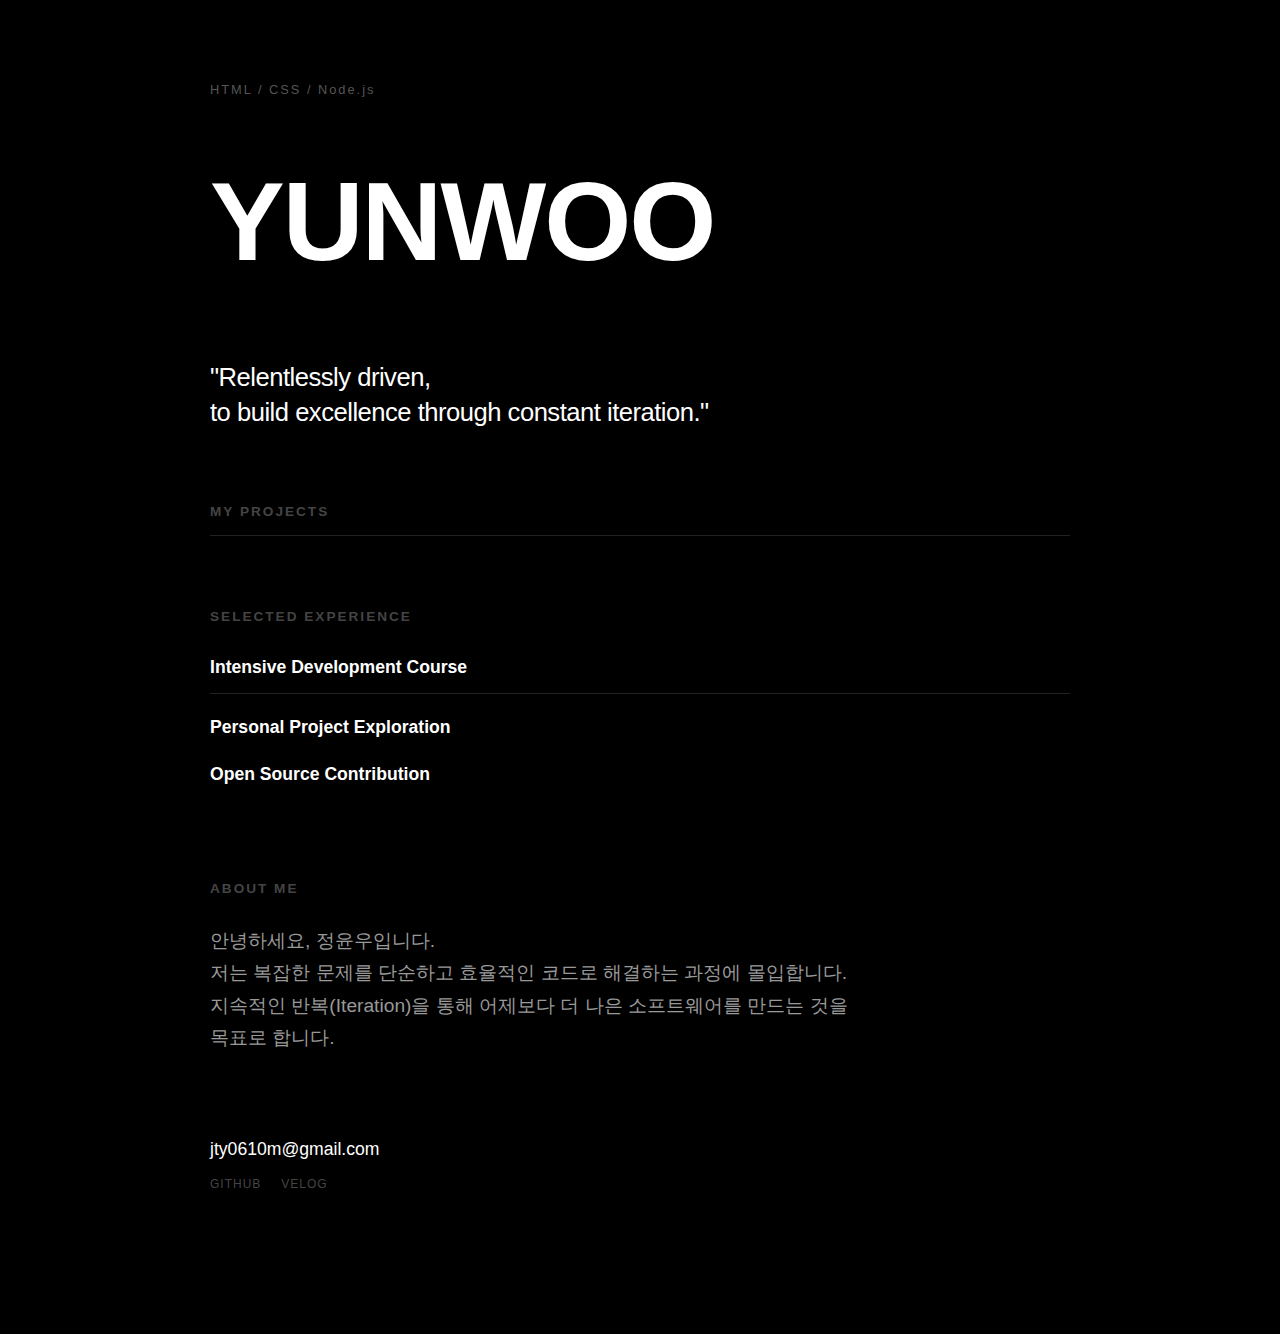
<file: index.html>
<!DOCTYPE html>
<html lang="ko">
<head>
    <meta charset="UTF-8">
    <meta name="viewport" content="width=device-width, initial-scale=1.0">
    <title>YUNWOO JUNG | Portfolio</title>
    <link rel="stylesheet" href="main.css">
</head>
<body>
    <main>
        <div class="tech-stack">HTML / CSS / Node.js</div>

        <h1>YUNWOO</h1>

        <div class="info-grid">
            <section class="slogan">
                <div class="slogan-text">
                    "Relentlessly driven,<br>
                    to build excellence through constant iteration."
                </div>
            </section>

            <section class="projects">
                <details>
                    <summary>
                        <div class="section-header">
                            <h2>My Projects</h2>
                            <span class="expand-hint" aria-label="Expand to see projects"></span>
                        </div>
                    </summary>
                    <div class="projects-list">
                        <a href="project1.html" class="project-item">
                            <a href="My First project/project1.html" class="project-item">
                                <span class="project-name">My First Project</span>
                                <span class="project-arrow">→</span>
                            </a>>

                        <div class="projects-list">
                        <a href="Concert-Reservation.html" class="project-item">
                            <a href="My second project/Concert-Reservation.html" class="project-item">
                                <span class="project-name">My Second Project</span>
                                <span class="project-arrow">→</span>
                            </a>>

                        <div class="project-item coming-soon">
                            <span class="project-name">Coming Soon!</span>
                        </div>
                    </div>
                </details>
            </section>

            <section class="experience">
                <h2>Selected Experience</h2>
                <ul>
                    <li>
                        <details>
                            <summary>
                                <div class="exp-item">
                                    <strong class="exp-title">Intensive Development Course</strong>
                                    <span class="expand-hint" aria-label="Expand for more details"></span>
                                </div>
                            </summary>
                            <div class="details-content">
                                <p class="course-name">프로그래머스 데브코스 (Dev Course)</p>
                                <p class="course-desc">
                                    실무 중심의 풀스택 개발 역량을 쌓으며 기술적 한계를 극복하는 법을 배웁니다.<br>
                                    협업 프로젝트를 통해 최적화된 아키텍처와 클린 코드를 탐구합니다.
                                </p>
                            </div>
                        </details>
                    </li>
                    <li><strong>Personal Project Exploration</strong></li>
                    <li><strong>Open Source Contribution</strong></li>
                </ul>
            </section>

            <section class="about-me">
                <h2>About Me</h2>
                <div class="about-content">
                    <p>
                        안녕하세요, 정윤우입니다. <br>
                        저는 복잡한 문제를 단순하고 효율적인 코드로 해결하는 과정에 몰입합니다. <br>
                        지속적인 반복(Iteration)을 통해 어제보다 더 나은 소프트웨어를 만드는 것을 목표로 합니다.
                    </p>
                </div>
            </section>
        </div>

        <footer>
            <div class="contact-links">
                <a href="mailto:jty0610m@gmail.com" class="email-link">jty0610m@gmail.com</a>
                <div class="social-links">
                    <a href="https://github.com/yunu4" target="_blank" rel="noopener noreferrer">GITHUB</a>
                    <a href="https://velog.io/@jty0610m/posts" target="_blank" rel="noopener noreferrer">VELOG</a>
                </div>
            </div>
        </footer>
    </main>
</body>
</html>
</file>
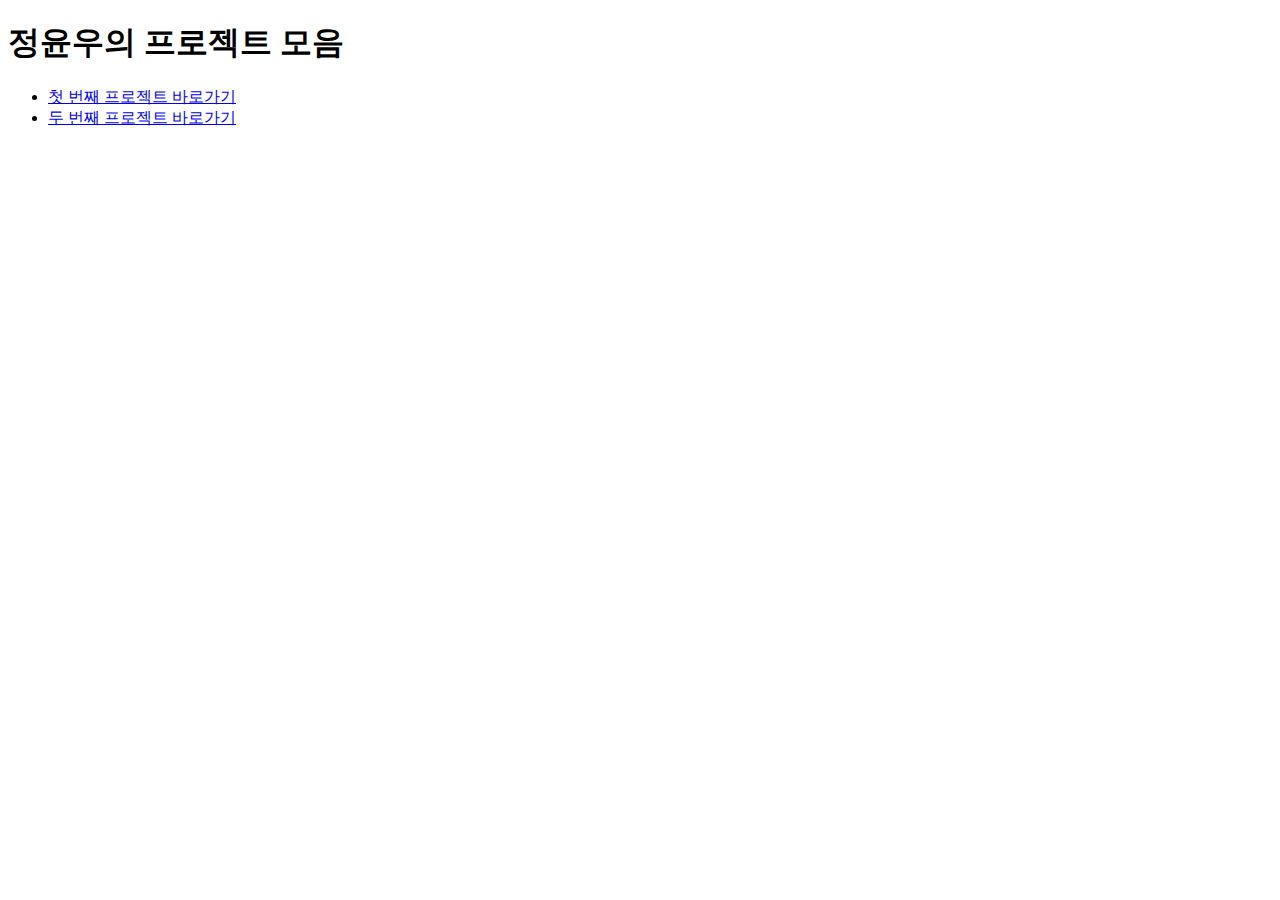
<file: My second project/index.html>
<!DOCTYPE html>
<html>
<head>
    <title>정윤우의 포트폴리오</title>
</head>
<body>
    <h1>정윤우의 프로젝트 모음</h1>
    <ul>
        <li><a href="./FirstProject/main.html">첫 번째 프로젝트 바로가기</a></li>
        <li><a href="./SecondProject/Concert-Reservation.html">두 번째 프로젝트 바로가기</a></li>
    </ul>
</body>
</html>
</file>
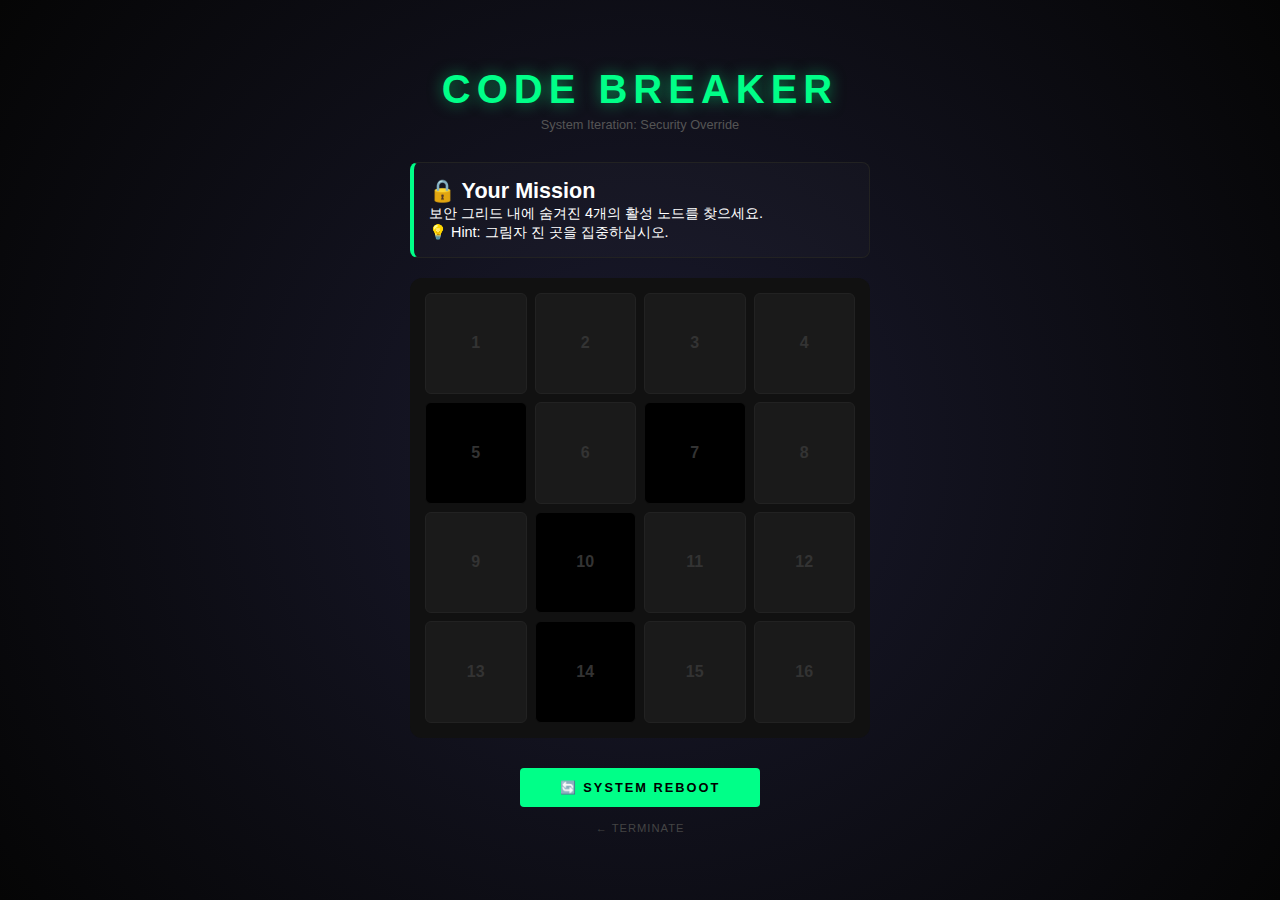
<file: My First project/project1.html>
<!DOCTYPE html>
<html lang="ko">
<head>
    <meta charset="UTF-8">
    <meta name="viewport" content="width=device-width, initial-scale=1.0">
    <title>Code Breaker | 3D Puzzle</title>
    <link rel="stylesheet" href="project1.css">
</head>
<body>
    <input type="checkbox" id="cell1"> <input type="checkbox" id="cell2">
    <input type="checkbox" id="cell3"> <input type="checkbox" id="cell4">
    <input type="checkbox" id="cell5"> <input type="checkbox" id="cell6">
    <input type="checkbox" id="cell7"> <input type="checkbox" id="cell8">
    <input type="checkbox" id="cell9"> <input type="checkbox" id="cell10">
    <input type="checkbox" id="cell11"> <input type="checkbox" id="cell12">
    <input type="checkbox" id="cell13"> <input type="checkbox" id="cell14">
    <input type="checkbox" id="cell15"> <input type="checkbox" id="cell16">

    <div class="game-container">
        <header class="game-header">
            <div class="logo">CODE BREAKER</div>
            <div class="subtitle">System Iteration: Security Override</div>
        </header>

        <div class="mission-brief">
            <h2>🔒 Your Mission</h2>
            <p>보안 그리드 내에 숨겨진 4개의 활성 노드를 찾으세요.</p>
            <p class="hint">💡 Hint: 그림자 진 곳을 집중하십시오.</p>
        </div>

        <div class="puzzle-wrapper">
            <div class="puzzle-grid">
                <label for="cell1" class="grid-cell"><span>1</span></label>
                <label for="cell2" class="grid-cell"><span>2</span></label>
                <label for="cell3" class="grid-cell"><span>3</span></label>
                <label for="cell4" class="grid-cell"><span>4</span></label>
                <label for="cell5" class="grid-cell"><span>5</span></label>
                <label for="cell6" class="grid-cell"><span>6</span></label>
                <label for="cell7" class="grid-cell"><span>7</span></label>
                <label for="cell8" class="grid-cell"><span>8</span></label>
                <label for="cell9" class="grid-cell"><span>9</span></label>
                <label for="cell10" class="grid-cell"><span>10</span></label>
                <label for="cell11" class="grid-cell"><span>11</span></label>
                <label for="cell12" class="grid-cell"><span>12</span></label>
                <label for="cell13" class="grid-cell"><span>13</span></label>
                <label for="cell14" class="grid-cell"><span>14</span></label>
                <label for="cell15" class="grid-cell"><span>15</span></label>
                <label for="cell16" class="grid-cell"><span>16</span></label>
            </div>

            <div class="result-display">
                <div class="success-message">
                    <div class="icon">🔓</div>
                    <h2>ACCESS GRANTED</h2>
                    <p>시스템이 잠금 해제되었습니다: 5-7-10-14</p>
                </div>
                <div class="failure-message">
                    <div class="icon">🚨</div>
                    <h2>SYSTEM HALTED</h2>
                    <p>잘못된 패턴입니다. 강제 재부팅이 필요합니다.</p>
                </div>
            </div>
        </div>

        <div class="game-controls">
            <a href="project1.html" class="reset-btn">🔄 SYSTEM REBOOT</a>
            <a href="../main.html" class="back-link">← TERMINATE</a>
        </div>
    </div>
</body>
</html>
</file>
<file: main.css>
/* 1. Base Settings */
* {
    margin: 0;
    padding: 0;
    box-sizing: border-box;
}

body {
    background-color: #000000;
    color: #ffffff;
    font-family: 'Inter', -apple-system, BlinkMacSystemFont, sans-serif;
    overflow-y: auto;
    min-height: 100vh;
    line-height: 1.6;
}

/* 2. Layout */
main {
    max-width: 900px;
    margin: 0 auto;
    padding: 80px 20px;
    display: flex;
    flex-direction: column;
}

/* 3. Typography & Elements */
.tech-stack {
    font-size: 0.8rem;
    color: #555;
    letter-spacing: 2px;
    margin-bottom: 2rem;
}

h1 {
    font-size: clamp(3rem, 12vw, 7rem);
    margin: 0 0 3rem 0;
    font-weight: 800;
    letter-spacing: -2px;
}

.info-grid {
    display: flex;
    flex-direction: column;
    gap: 70px;
}

/* 슬로건 섹션 */
.slogan {
    display: flex;
    justify-content: space-between;
    align-items: flex-end;
    width: 100%;
    gap: 20px;
}

.slogan-text {
    font-size: 1.6rem;
    line-height: 1.4;
    color: #fff;
    font-weight: 400;
    letter-spacing: -0.5px;
}

.project-link {
    font-size: 1rem;
    color: #ffffff;
    text-decoration: none;
    border-bottom: 1px solid #333;
    padding-bottom: 4px;
    white-space: nowrap;
    transition: all 0.3s ease;
    font-weight: 300;
    margin-bottom: 5px;
}

.project-link:hover {
    color: #888;
    border-bottom-color: #888;
    padding-left: 8px;
}

.project-link:focus {
    outline: 2px solid #555;
    outline-offset: 4px;
}

/* Experience & About Me 섹션 */
section h2 {
    font-size: 0.85rem;
    color: #444;
    text-transform: uppercase;
    letter-spacing: 2px;
    margin-bottom: 25px;
}

ul {
    list-style: none;
}

li {
    margin-bottom: 1.2rem;
    font-size: 1.1rem;
    font-weight: 500;
}

/* Projects Section Header */
.section-header {
    display: flex;
    justify-content: space-between;
    align-items: center;
    border-bottom: 1px solid #222;
    padding-bottom: 12px;
    cursor: pointer;
    transition: border-color 0.3s ease;
}

.section-header:hover {
    border-bottom-color: #333;
}

.section-header h2 {
    margin-bottom: 0;
}

/* Projects List */
.projects-list {
    padding-top: 20px;
    display: flex;
    flex-direction: column;
    gap: 0;
    animation: fadeIn 0.3s ease;
}

.project-item {
    display: flex;
    justify-content: space-between;
    align-items: center;
    padding: 16px 0;
    border-bottom: 1px solid #111;
    transition: all 0.3s ease;
}

.project-item:last-child {
    border-bottom: none;
}

a.project-item {
    text-decoration: none;
    color: #fff;
}

a.project-item:hover {
    padding-left: 12px;
    background-color: rgba(255, 255, 255, 0.02);
}

a.project-item:focus {
    outline: 2px solid #333;
    outline-offset: 4px;
}

.project-name {
    font-size: 1.1rem;
    font-weight: 500;
}

.project-arrow {
    font-size: 1.2rem;
    color: #444;
    transition: color 0.3s ease;
}

a.project-item:hover .project-arrow {
    color: #888;
}

.coming-soon {
    cursor: default;
}

.coming-soon .project-name {
    color: #444;
}

/* Details 스타일링 */
details {
    cursor: pointer;
}

details summary {
    list-style: none;
}

details summary::-webkit-details-marker {
    display: none;
}

details:focus-within summary {
    outline: 2px solid #333;
    outline-offset: 4px;
}

.exp-item {
    display: flex;
    justify-content: space-between;
    align-items: center;
    border-bottom: 1px solid #222;
    padding-bottom: 12px;
    transition: border-color 0.3s ease;
}

details:hover .exp-item {
    border-bottom-color: #333;
}

.exp-title {
    font-size: 1.1rem;
}

.expand-hint {
    font-size: 0.7rem;
    color: #333;
    transition: color 0.3s ease;
}

details[open] .expand-hint::before {
    content: 'COLLAPSE';
}

details:not([open]) .expand-hint::before {
    content: 'EXPAND';
}

.expand-hint {
    font-size: 0;
}

.details-content {
    padding: 20px 0;
    color: #777;
    font-size: 0.95rem;
    line-height: 1.6;
    animation: fadeIn 0.3s ease;
}

@keyframes fadeIn {
    from {
        opacity: 0;
        transform: translateY(-10px);
    }
    to {
        opacity: 1;
        transform: translateY(0);
    }
}

.course-name {
    font-weight: 500;
    color: #999;
    margin-bottom: 10px;
}

.course-desc {
    color: #666;
}

/* About Me */
.about-content {
    font-size: 1.2rem;
    line-height: 1.7;
    color: #999;
    font-weight: 300;
    max-width: 650px;
}

/* 4. Footer */
footer {
    margin-top: 80px;
    padding-bottom: 60px;
    display: flex;
    justify-content: space-between;
    align-items: flex-end;
}

.email-link {
    color: #fff;
    text-decoration: none;
    font-size: 1.1rem;
    transition: color 0.3s ease;
}

.email-link:hover {
    color: #888;
}

.email-link:focus {
    outline: 2px solid #555;
    outline-offset: 4px;
}

.social-links {
    margin-top: 12px;
    display: flex;
    gap: 20px;
    font-size: 0.75rem;
    letter-spacing: 1px;
}

.social-links a {
    color: #444;
    text-decoration: none;
    transition: color 0.3s ease;
}

.social-links a:hover {
    color: #fff;
}

.social-links a:focus {
    outline: 2px solid #555;
    outline-offset: 4px;
}

/* Custom Scrollbar */
::-webkit-scrollbar {
    width: 6px;
}

::-webkit-scrollbar-track {
    background: #000;
}

::-webkit-scrollbar-thumb {
    background: #222;
    border-radius: 10px;
}

::-webkit-scrollbar-thumb:hover {
    background: #333;
}

/* 5. Responsive Design */
@media (max-width: 768px) {
    main {
        padding: 60px 16px;
    }

    .slogan {
        flex-direction: column;
        align-items: flex-start;
    }

    .slogan-text {
        font-size: 1.3rem;
    }

    .project-link {
        margin-top: 20px;
        margin-bottom: 0;
    }

    .info-grid {
        gap: 50px;
    }

    .about-content {
        font-size: 1.1rem;
    }

    footer {
        flex-direction: column;
        align-items: flex-start;
        gap: 20px;
        margin-top: 60px;
    }
}

@media (max-width: 480px) {
    h1 {
        margin-bottom: 2rem;
    }

    .slogan-text {
        font-size: 1.1rem;
    }

    .about-content {
        font-size: 1rem;
    }

    .email-link {
        font-size: 1rem;
    }
}
</file>
<file: My First project/project1.css>
/* 기본 초기화 */
* { margin: 0; padding: 0; box-sizing: border-box; }
body {
    background: radial-gradient(circle at center, #1a1a2e 0%, #050505 100%);
    color: #fff;
    font-family: 'Inter', -apple-system, sans-serif;
    min-height: 100vh;
    display: flex;
    justify-content: center;
    align-items: center;
}

input[type="checkbox"] { display: none; }

.game-container { max-width: 500px; width: 100%; padding: 20px; animation: bootUp 1s ease-out; }

@keyframes bootUp {
    from { opacity: 0; transform: scale(0.95); filter: blur(10px); }
    to { opacity: 1; transform: scale(1); filter: blur(0); }
}

/* 헤더 & 로고 */
.game-header { text-align: center; margin-bottom: 30px; }
.logo { font-size: 2.5rem; font-weight: 900; letter-spacing: 6px; color: #00ff88; text-shadow: 0 0 15px rgba(0, 255, 136, 0.5); }
.subtitle { color: #555; font-size: 0.8rem; margin-top: 5px; }

/* 미션 브리핑 */
.mission-brief { background: rgba(255, 255, 255, 0.02); border: 1px solid #222; padding: 15px; border-radius: 8px; margin-bottom: 20px; font-size: 0.9rem; border-left: 4px solid #00ff88; }

/* 그리드 디자인 */
.puzzle-grid {
    display: grid;
    grid-template-columns: repeat(4, 1fr);
    gap: 8px;
    background: #111;
    padding: 15px;
    border-radius: 12px;
}

.grid-cell {
    aspect-ratio: 1;
    background: #1a1a1a;
    border: 1px solid #222;
    border-radius: 6px;
    display: flex;
    align-items: center;
    justify-content: center;
    cursor: pointer;
    transition: 0.2s;
    color: #333;
    font-weight: bold;
}

.grid-cell:hover { background: #222; border-color: #444; }
/* 정답 타일(5, 7, 10, 14)만 배경을 더 진한 검정으로 설정 */
.grid-cell:nth-child(5),
.grid-cell:nth-child(7),
.grid-cell:nth-child(10),
.grid-cell:nth-child(14) {
    background: #000000; /* 완전한 검정 */
    border-color: #111;   /* 테두리도 살짝 더 어둡게 */
}

/* ✅ 로직 적용: 체크박스 선택 시 */
#cell1:checked ~ .game-container label[for="cell1"], #cell2:checked ~ .game-container label[for="cell2"],
#cell3:checked ~ .game-container label[for="cell3"], #cell4:checked ~ .game-container label[for="cell4"],
#cell5:checked ~ .game-container label[for="cell5"], #cell6:checked ~ .game-container label[for="cell6"],
#cell7:checked ~ .game-container label[for="cell7"], #cell8:checked ~ .game-container label[for="cell8"],
#cell9:checked ~ .game-container label[for="cell9"], #cell10:checked ~ .game-container label[for="cell10"],
#cell11:checked ~ .game-container label[for="cell11"], #cell12:checked ~ .game-container label[for="cell12"],
#cell13:checked ~ .game-container label[for="cell13"], #cell14:checked ~ .game-container label[for="cell14"],
#cell15:checked ~ .game-container label[for="cell15"], #cell16:checked ~ .game-container label[for="cell16"] {
    background: rgba(0, 255, 136, 0.15); border-color: #00ff88; color: #00ff88; box-shadow: 0 0 10px rgba(0, 255, 136, 0.2);
}

/* 결과 메시지 */
.result-display > div { display: none; margin-top: 20px; padding: 20px; border-radius: 10px; text-align: center; font-size: 0.9rem; }

/* 실패 로직 */
#cell1:checked ~ .game-container .failure-message, #cell2:checked ~ .game-container .failure-message,
#cell3:checked ~ .game-container .failure-message, #cell4:checked ~ .game-container .failure-message,
#cell6:checked ~ .game-container .failure-message, #cell8:checked ~ .game-container .failure-message,
#cell9:checked ~ .game-container .failure-message, #cell11:checked ~ .game-container .failure-message,
#cell12:checked ~ .game-container .failure-message, #cell13:checked ~ .game-container .failure-message,
#cell15:checked ~ .game-container .failure-message, #cell16:checked ~ .game-container .failure-message {
    display: block; border: 1px solid #ff4d4d; color: #ff4d4d; background: rgba(255, 77, 77, 0.05);
}

/* 성공 로직 */
#cell5:checked ~ #cell7:checked ~ #cell10:checked ~ #cell14:checked ~ .game-container .success-message {
    display: block; border: 1px solid #00ff88; color: #00ff88; background: rgba(0, 255, 136, 0.05);
}

/* 혼선 방지 (실패 섞이면 성공 가리기) */
#cell1:checked ~ .game-container .success-message, #cell2:checked ~ .game-container .success-message,
#cell3:checked ~ .game-container .success-message, #cell4:checked ~ .game-container .success-message,
#cell6:checked ~ .game-container .success-message, #cell8:checked ~ .game-container .success-message,
#cell9:checked ~ .game-container .success-message, #cell11:checked ~ .game-container .success-message,
#cell12:checked ~ .game-container .success-message, #cell13:checked ~ .game-container .success-message,
#cell15:checked ~ .game-container .success-message, #cell16:checked ~ .game-container .success-message {
    display: none;
}

/* 컨트롤 버튼 */
.game-controls { display: flex; flex-direction: column; gap: 15px; margin-top: 30px; align-items: center; }
.reset-btn { background: #00ff88; color: #000; padding: 12px 40px; text-decoration: none; border-radius: 4px; font-weight: 900; font-size: 0.8rem; letter-spacing: 2px; transition: 0.3s; }
.reset-btn:hover { box-shadow: 0 0 20px rgba(0, 255, 136, 0.4); transform: translateY(-2px); }
.back-link { color: #444; text-decoration: none; font-size: 0.7rem; letter-spacing: 1px; transition: 0.3s; }
.back-link:hover { color: #fff; }
</file>
